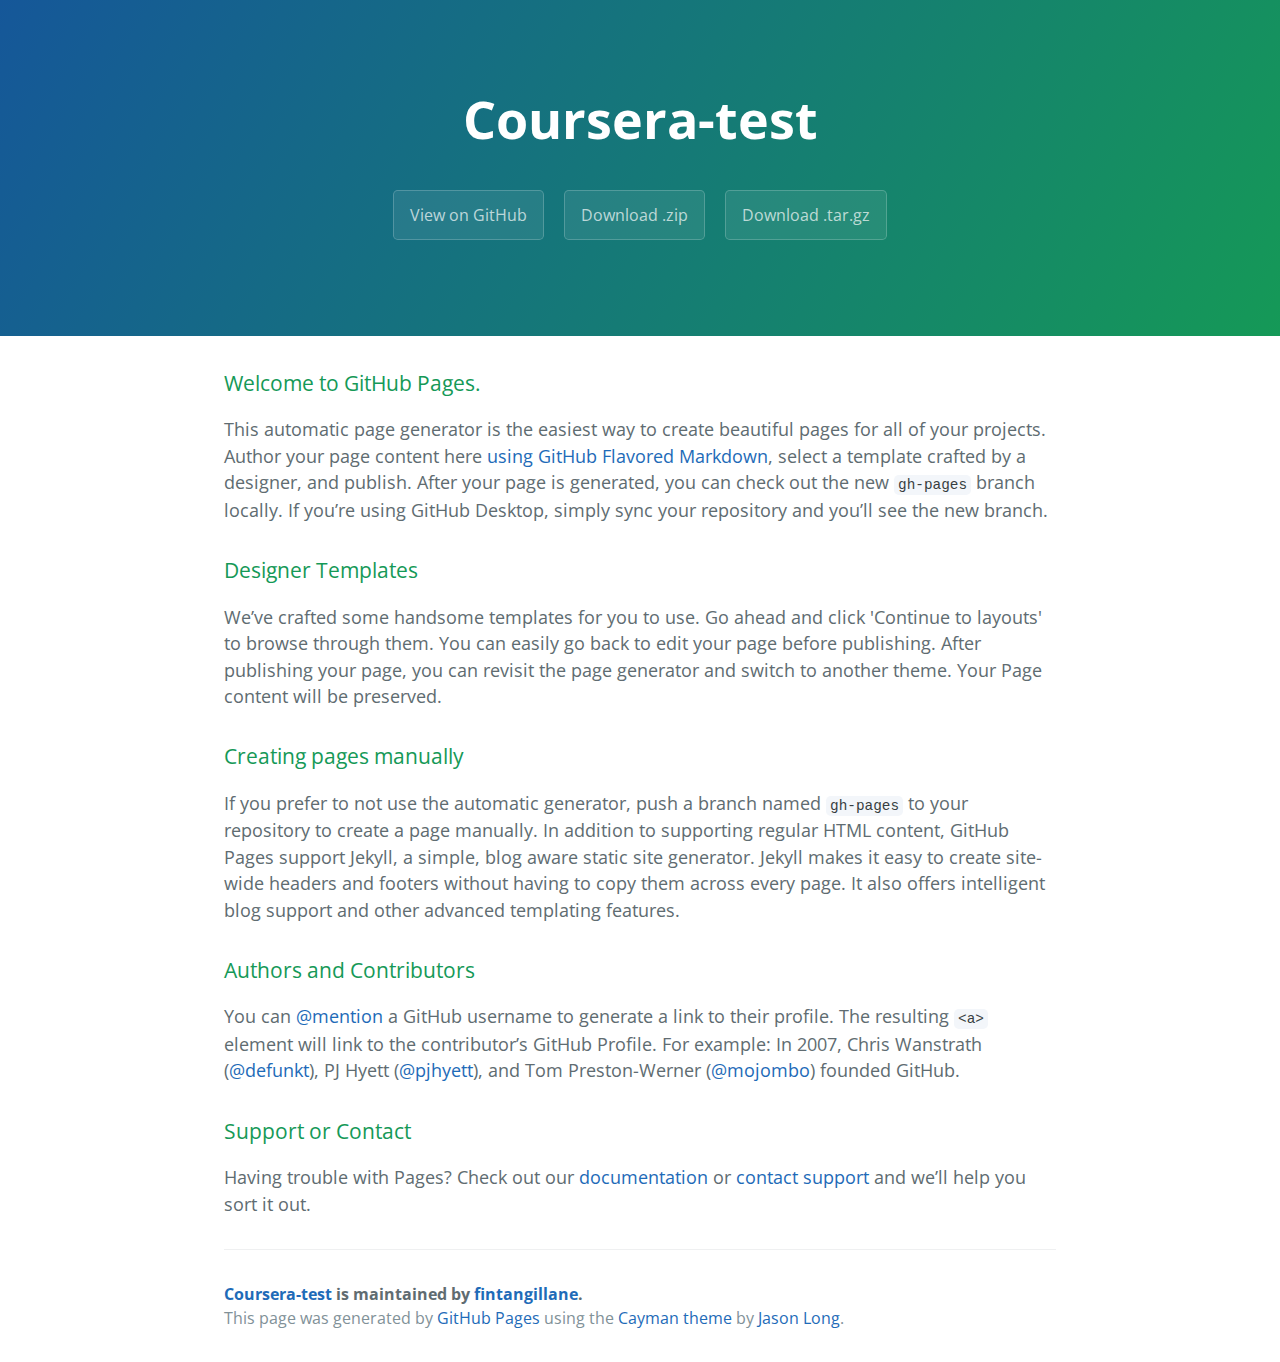
<file: index.html>
<!DOCTYPE html>
<html lang="en-us">
  <head>
    <meta charset="UTF-8">
    <title>Coursera-test by fintangillane</title>
    <meta name="viewport" content="width=device-width, initial-scale=1">
    <link rel="stylesheet" type="text/css" href="stylesheets/normalize.css" media="screen">
    <link href='https://fonts.googleapis.com/css?family=Open+Sans:400,700' rel='stylesheet' type='text/css'>
    <link rel="stylesheet" type="text/css" href="stylesheets/stylesheet.css" media="screen">
    <link rel="stylesheet" type="text/css" href="stylesheets/github-light.css" media="screen">
  </head>
  <body>
    <section class="page-header">
      <h1 class="project-name">Coursera-test</h1>
      <h2 class="project-tagline"></h2>
      <a href="https://github.com/fintangillane/coursera-test" class="btn">View on GitHub</a>
      <a href="https://github.com/fintangillane/coursera-test/zipball/master" class="btn">Download .zip</a>
      <a href="https://github.com/fintangillane/coursera-test/tarball/master" class="btn">Download .tar.gz</a>
    </section>

    <section class="main-content">
      <h3>
<a id="welcome-to-github-pages" class="anchor" href="#welcome-to-github-pages" aria-hidden="true"><span aria-hidden="true" class="octicon octicon-link"></span></a>Welcome to GitHub Pages.</h3>

<p>This automatic page generator is the easiest way to create beautiful pages for all of your projects. Author your page content here <a href="https://guides.github.com/features/mastering-markdown/">using GitHub Flavored Markdown</a>, select a template crafted by a designer, and publish. After your page is generated, you can check out the new <code>gh-pages</code> branch locally. If you’re using GitHub Desktop, simply sync your repository and you’ll see the new branch.</p>

<h3>
<a id="designer-templates" class="anchor" href="#designer-templates" aria-hidden="true"><span aria-hidden="true" class="octicon octicon-link"></span></a>Designer Templates</h3>

<p>We’ve crafted some handsome templates for you to use. Go ahead and click 'Continue to layouts' to browse through them. You can easily go back to edit your page before publishing. After publishing your page, you can revisit the page generator and switch to another theme. Your Page content will be preserved.</p>

<h3>
<a id="creating-pages-manually" class="anchor" href="#creating-pages-manually" aria-hidden="true"><span aria-hidden="true" class="octicon octicon-link"></span></a>Creating pages manually</h3>

<p>If you prefer to not use the automatic generator, push a branch named <code>gh-pages</code> to your repository to create a page manually. In addition to supporting regular HTML content, GitHub Pages support Jekyll, a simple, blog aware static site generator. Jekyll makes it easy to create site-wide headers and footers without having to copy them across every page. It also offers intelligent blog support and other advanced templating features.</p>

<h3>
<a id="authors-and-contributors" class="anchor" href="#authors-and-contributors" aria-hidden="true"><span aria-hidden="true" class="octicon octicon-link"></span></a>Authors and Contributors</h3>

<p>You can <a href="https://help.github.com/articles/basic-writing-and-formatting-syntax/#mentioning-users-and-teams" class="user-mention">@mention</a> a GitHub username to generate a link to their profile. The resulting <code>&lt;a&gt;</code> element will link to the contributor’s GitHub Profile. For example: In 2007, Chris Wanstrath (<a href="https://github.com/defunkt" class="user-mention">@defunkt</a>), PJ Hyett (<a href="https://github.com/pjhyett" class="user-mention">@pjhyett</a>), and Tom Preston-Werner (<a href="https://github.com/mojombo" class="user-mention">@mojombo</a>) founded GitHub.</p>

<h3>
<a id="support-or-contact" class="anchor" href="#support-or-contact" aria-hidden="true"><span aria-hidden="true" class="octicon octicon-link"></span></a>Support or Contact</h3>

<p>Having trouble with Pages? Check out our <a href="https://help.github.com/pages">documentation</a> or <a href="https://github.com/contact">contact support</a> and we’ll help you sort it out.</p>

      <footer class="site-footer">
        <span class="site-footer-owner"><a href="https://github.com/fintangillane/coursera-test">Coursera-test</a> is maintained by <a href="https://github.com/fintangillane">fintangillane</a>.</span>

        <span class="site-footer-credits">This page was generated by <a href="https://pages.github.com">GitHub Pages</a> using the <a href="https://github.com/jasonlong/cayman-theme">Cayman theme</a> by <a href="https://twitter.com/jasonlong">Jason Long</a>.</span>
      </footer>

    </section>

  
  </body>
</html>
</file>
<file: stylesheets/stylesheet.css>
* {
  box-sizing: border-box; }

body {
  padding: 0;
  margin: 0;
  font-family: "Open Sans", "Helvetica Neue", Helvetica, Arial, sans-serif;
  font-size: 16px;
  line-height: 1.5;
  color: #606c71; }

a {
  color: #1e6bb8;
  text-decoration: none; }
  a:hover {
    text-decoration: underline; }

.btn {
  display: inline-block;
  margin-bottom: 1rem;
  color: rgba(255, 255, 255, 0.7);
  background-color: rgba(255, 255, 255, 0.08);
  border-color: rgba(255, 255, 255, 0.2);
  border-style: solid;
  border-width: 1px;
  border-radius: 0.3rem;
  transition: color 0.2s, background-color 0.2s, border-color 0.2s; }
  .btn + .btn {
    margin-left: 1rem; }

.btn:hover {
  color: rgba(255, 255, 255, 0.8);
  text-decoration: none;
  background-color: rgba(255, 255, 255, 0.2);
  border-color: rgba(255, 255, 255, 0.3); }

@media screen and (min-width: 64em) {
  .btn {
    padding: 0.75rem 1rem; } }

@media screen and (min-width: 42em) and (max-width: 64em) {
  .btn {
    padding: 0.6rem 0.9rem;
    font-size: 0.9rem; } }

@media screen and (max-width: 42em) {
  .btn {
    display: block;
    width: 100%;
    padding: 0.75rem;
    font-size: 0.9rem; }
    .btn + .btn {
      margin-top: 1rem;
      margin-left: 0; } }

.page-header {
  color: #fff;
  text-align: center;
  background-color: #159957;
  background-image: linear-gradient(120deg, #155799, #159957); }

@media screen and (min-width: 64em) {
  .page-header {
    padding: 5rem 6rem; } }

@media screen and (min-width: 42em) and (max-width: 64em) {
  .page-header {
    padding: 3rem 4rem; } }

@media screen and (max-width: 42em) {
  .page-header {
    padding: 2rem 1rem; } }

.project-name {
  margin-top: 0;
  margin-bottom: 0.1rem; }

@media screen and (min-width: 64em) {
  .project-name {
    font-size: 3.25rem; } }

@media screen and (min-width: 42em) and (max-width: 64em) {
  .project-name {
    font-size: 2.25rem; } }

@media screen and (max-width: 42em) {
  .project-name {
    font-size: 1.75rem; } }

.project-tagline {
  margin-bottom: 2rem;
  font-weight: normal;
  opacity: 0.7; }

@media screen and (min-width: 64em) {
  .project-tagline {
    font-size: 1.25rem; } }

@media screen and (min-width: 42em) and (max-width: 64em) {
  .project-tagline {
    font-size: 1.15rem; } }

@media screen and (max-width: 42em) {
  .project-tagline {
    font-size: 1rem; } }

.main-content :first-child {
  margin-top: 0; }
.main-content img {
  max-width: 100%; }
.main-content h1, .main-content h2, .main-content h3, .main-content h4, .main-content h5, .main-content h6 {
  margin-top: 2rem;
  margin-bottom: 1rem;
  font-weight: normal;
  color: #159957; }
.main-content p {
  margin-bottom: 1em; }
.main-content code {
  padding: 2px 4px;
  font-family: Consolas, "Liberation Mono", Menlo, Courier, monospace;
  font-size: 0.9rem;
  color: #383e41;
  background-color: #f3f6fa;
  border-radius: 0.3rem; }
.main-content pre {
  padding: 0.8rem;
  margin-top: 0;
  margin-bottom: 1rem;
  font: 1rem Consolas, "Liberation Mono", Menlo, Courier, monospace;
  color: #567482;
  word-wrap: normal;
  background-color: #f3f6fa;
  border: solid 1px #dce6f0;
  border-radius: 0.3rem; }
  .main-content pre > code {
    padding: 0;
    margin: 0;
    font-size: 0.9rem;
    color: #567482;
    word-break: normal;
    white-space: pre;
    background: transparent;
    border: 0; }
.main-content .highlight {
  margin-bottom: 1rem; }
  .main-content .highlight pre {
    margin-bottom: 0;
    word-break: normal; }
.main-content .highlight pre, .main-content pre {
  padding: 0.8rem;
  overflow: auto;
  font-size: 0.9rem;
  line-height: 1.45;
  border-radius: 0.3rem; }
.main-content pre code, .main-content pre tt {
  display: inline;
  max-width: initial;
  padding: 0;
  margin: 0;
  overflow: initial;
  line-height: inherit;
  word-wrap: normal;
  background-color: transparent;
  border: 0; }
  .main-content pre code:before, .main-content pre code:after, .main-content pre tt:before, .main-content pre tt:after {
    content: normal; }
.main-content ul, .main-content ol {
  margin-top: 0; }
.main-content blockquote {
  padding: 0 1rem;
  margin-left: 0;
  color: #819198;
  border-left: 0.3rem solid #dce6f0; }
  .main-content blockquote > :first-child {
    margin-top: 0; }
  .main-content blockquote > :last-child {
    margin-bottom: 0; }
.main-content table {
  display: block;
  width: 100%;
  overflow: auto;
  word-break: normal;
  word-break: keep-all; }
  .main-content table th {
    font-weight: bold; }
  .main-content table th, .main-content table td {
    padding: 0.5rem 1rem;
    border: 1px solid #e9ebec; }
.main-content dl {
  padding: 0; }
  .main-content dl dt {
    padding: 0;
    margin-top: 1rem;
    font-size: 1rem;
    font-weight: bold; }
  .main-content dl dd {
    padding: 0;
    margin-bottom: 1rem; }
.main-content hr {
  height: 2px;
  padding: 0;
  margin: 1rem 0;
  background-color: #eff0f1;
  border: 0; }

@media screen and (min-width: 64em) {
  .main-content {
    max-width: 64rem;
    padding: 2rem 6rem;
    margin: 0 auto;
    font-size: 1.1rem; } }

@media screen and (min-width: 42em) and (max-width: 64em) {
  .main-content {
    padding: 2rem 4rem;
    font-size: 1.1rem; } }

@media screen and (max-width: 42em) {
  .main-content {
    padding: 2rem 1rem;
    font-size: 1rem; } }

.site-footer {
  padding-top: 2rem;
  margin-top: 2rem;
  border-top: solid 1px #eff0f1; }

.site-footer-owner {
  display: block;
  font-weight: bold; }

.site-footer-credits {
  color: #819198; }

@media screen and (min-width: 64em) {
  .site-footer {
    font-size: 1rem; } }

@media screen and (min-width: 42em) and (max-width: 64em) {
  .site-footer {
    font-size: 1rem; } }

@media screen and (max-width: 42em) {
  .site-footer {
    font-size: 0.9rem; } }
</file>
<file: stylesheets/github-light.css>
/*
The MIT License (MIT)

Copyright (c) 2015 GitHub, Inc.

Permission is hereby granted, free of charge, to any person obtaining a copy
of this software and associated documentation files (the "Software"), to deal
in the Software without restriction, including without limitation the rights
to use, copy, modify, merge, publish, distribute, sublicense, and/or sell
copies of the Software, and to permit persons to whom the Software is
furnished to do so, subject to the following conditions:

The above copyright notice and this permission notice shall be included in all
copies or substantial portions of the Software.

THE SOFTWARE IS PROVIDED "AS IS", WITHOUT WARRANTY OF ANY KIND, EXPRESS OR
IMPLIED, INCLUDING BUT NOT LIMITED TO THE WARRANTIES OF MERCHANTABILITY,
FITNESS FOR A PARTICULAR PURPOSE AND NONINFRINGEMENT. IN NO EVENT SHALL THE
AUTHORS OR COPYRIGHT HOLDERS BE LIABLE FOR ANY CLAIM, DAMAGES OR OTHER
LIABILITY, WHETHER IN AN ACTION OF CONTRACT, TORT OR OTHERWISE, ARISING FROM,
OUT OF OR IN CONNECTION WITH THE SOFTWARE OR THE USE OR OTHER DEALINGS IN THE
SOFTWARE.

*/

.pl-c /* comment */ {
  color: #969896;
}

.pl-c1      /* constant, markup.raw, meta.diff.header, meta.module-reference, meta.property-name, support, support.constant, support.variable, variable.other.constant */,
.pl-s .pl-v /* string variable */ {
  color: #0086b3;
}

.pl-e  /* entity */,
.pl-en /* entity.name */ {
  color: #795da3;
}

.pl-s .pl-s1 /* string source */,
.pl-smi      /* storage.modifier.import, storage.modifier.package, storage.type.java, variable.other, variable.parameter.function */ {
  color: #333;
}

.pl-ent /* entity.name.tag */ {
  color: #63a35c;
}

.pl-k /* keyword, storage, storage.type */ {
  color: #a71d5d;
}

.pl-pds              /* punctuation.definition.string, string.regexp.character-class */,
.pl-s                /* string */,
.pl-s .pl-pse .pl-s1 /* string punctuation.section.embedded source */,
.pl-sr               /* string.regexp */,
.pl-sr .pl-cce       /* string.regexp constant.character.escape */,
.pl-sr .pl-sra       /* string.regexp string.regexp.arbitrary-repitition */,
.pl-sr .pl-sre       /* string.regexp source.ruby.embedded */ {
  color: #183691;
}

.pl-v /* variable */ {
  color: #ed6a43;
}

.pl-id /* invalid.deprecated */ {
  color: #b52a1d;
}

.pl-ii /* invalid.illegal */ {
  background-color: #b52a1d;
  color: #f8f8f8;
}

.pl-sr .pl-cce /* string.regexp constant.character.escape */ {
  color: #63a35c;
  font-weight: bold;
}

.pl-ml /* markup.list */ {
  color: #693a17;
}

.pl-mh        /* markup.heading */,
.pl-mh .pl-en /* markup.heading entity.name */,
.pl-ms        /* meta.separator */ {
  color: #1d3e81;
  font-weight: bold;
}

.pl-mq /* markup.quote */ {
  color: #008080;
}

.pl-mi /* markup.italic */ {
  color: #333;
  font-style: italic;
}

.pl-mb /* markup.bold */ {
  color: #333;
  font-weight: bold;
}

.pl-md /* markup.deleted, meta.diff.header.from-file */ {
  background-color: #ffecec;
  color: #bd2c00;
}

.pl-mi1 /* markup.inserted, meta.diff.header.to-file */ {
  background-color: #eaffea;
  color: #55a532;
}

.pl-mdr /* meta.diff.range */ {
  color: #795da3;
  font-weight: bold;
}

.pl-mo /* meta.output */ {
  color: #1d3e81;
}
</file>
